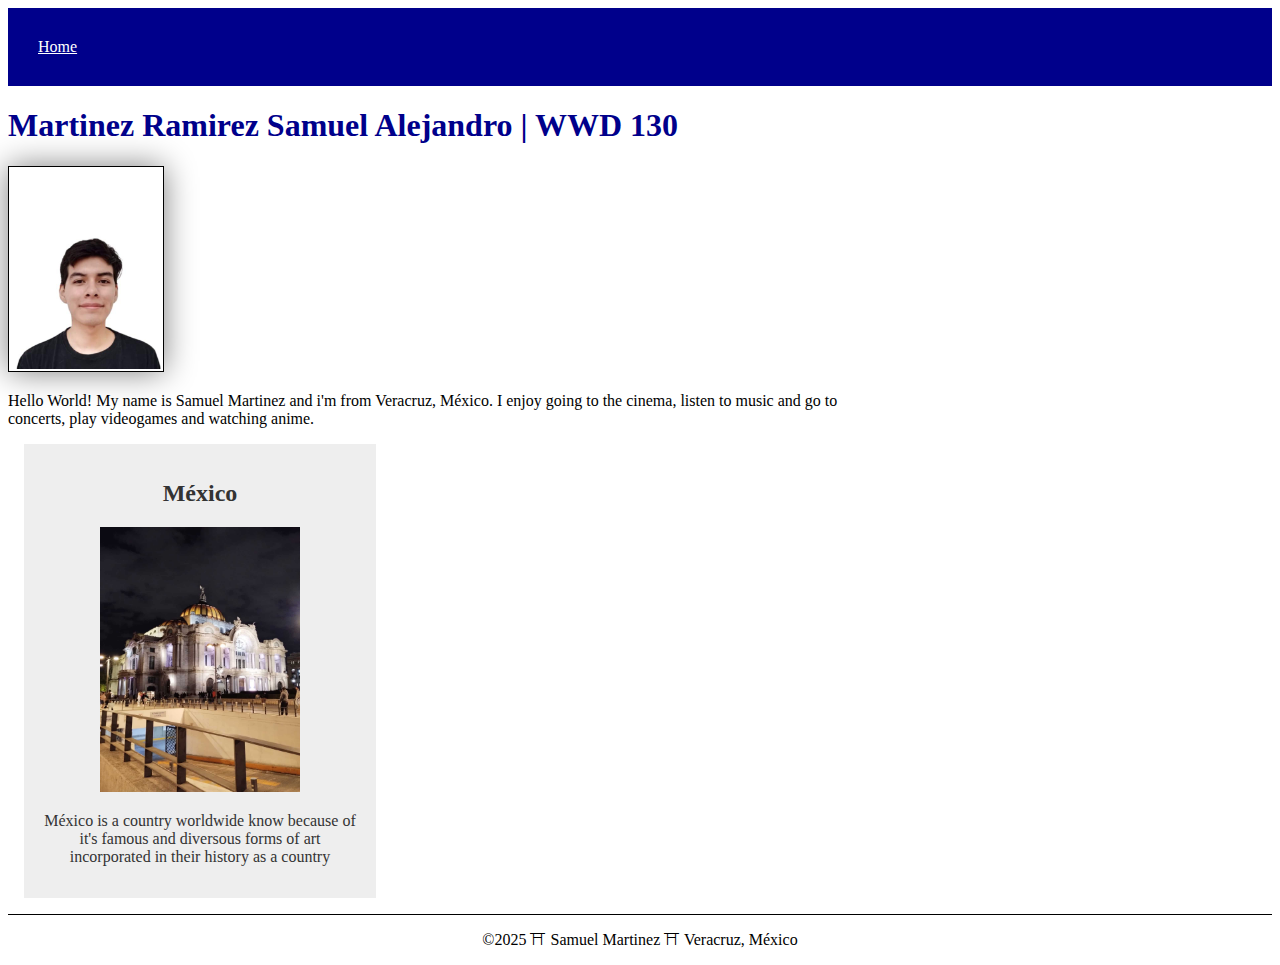
<file: index.html>
<!DOCTYPE html>
<html lang="en-US">

<head>
    <meta charset="utf-8">
    <meta name="viewport" content="width=device-width,inital-scale=1.0">
    <title>Samuel Martinez | WWD 130</title>
    <meta name="About Me"
        content="This page is about me, Samuel Martinez, nice to meet you!, the purpose of this page it's because i'm learning to do a web site in the wwd130 course.">
    <meta name="samuel-a-martinez" content="Samuel Alejandro Martinez Ramirez">
    <link rel="stylesheet" href="styles/styles.css">
</head>

<body>
    <header>
        <nav>
            <a href="#">Home</a>
        </nav>
    </header>
    <main>
        <h1>Martinez Ramirez Samuel Alejandro | WWD 130</h1>
        <img src="images/profile.jpg" alt="Hello, my name is Samuel Martinez" width="200">
        <p>Hello World! My name is Samuel Martinez and i'm from Veracruz, México.
            I enjoy going to the cinema, listen to music and go to concerts, play videogames
            and watching anime.
        </p>
    </main>
    <aside>
        <h2>México</h2>
        <img src="images/bellas-artes1.jpg" alt="bellas-artes">
        <p>México is a country worldwide know because of it's famous and diversous forms of art incorporated in their history as a country</p>
    </aside>
    <footer>
        <p>©2025 ⛩ Samuel Martinez ⛩ Veracruz, México</p>
    </footer>
</body>

</html>
</file>
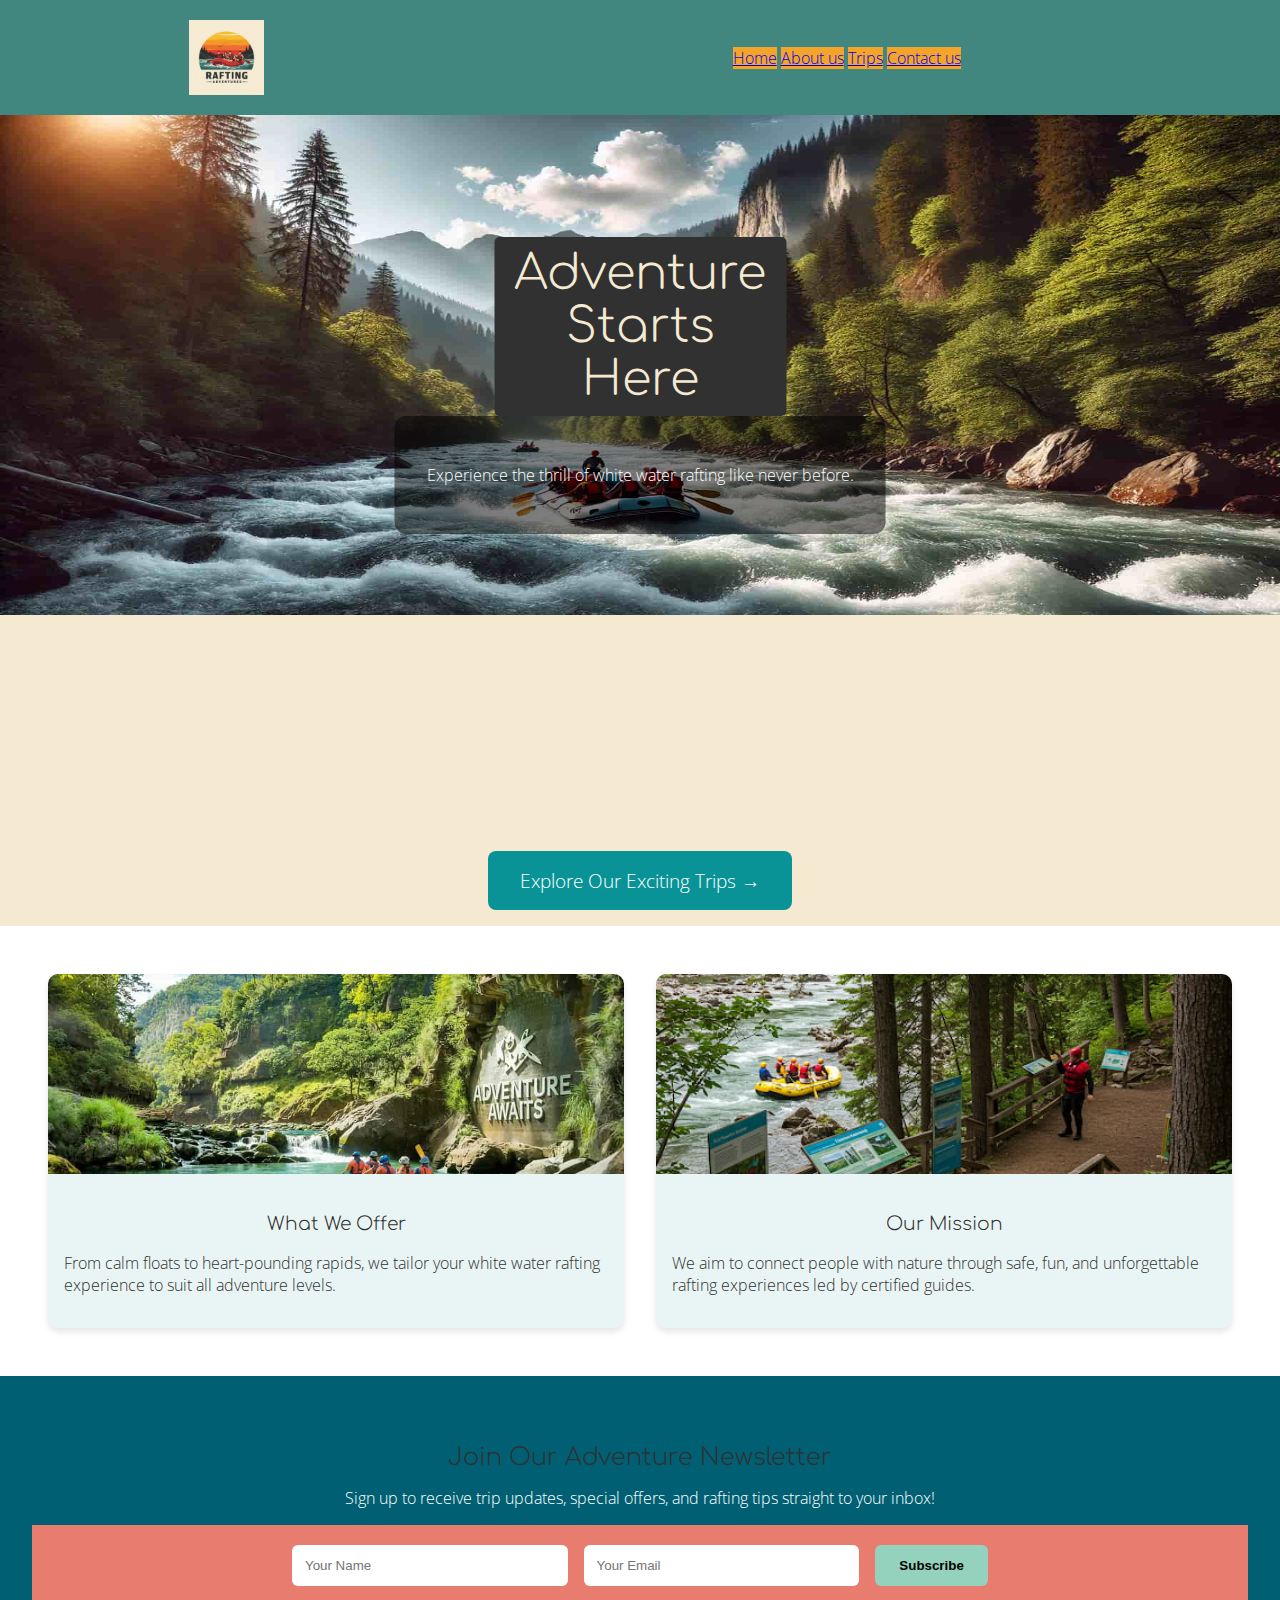
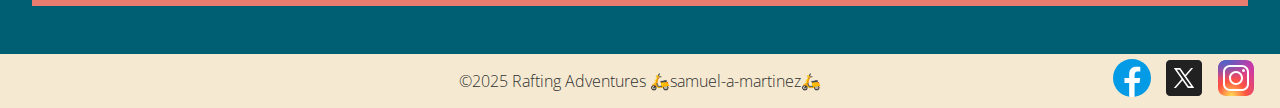
<file: wwr/index.html>
<!DOCTYPE html>
<html lang="en">
<head>
    <meta charset="UTF-8">
    <meta name="viewport" content="width=device-width, initial-scale=1.0">
    <title>Rafting Adventures</title>
    <meta name="description" content="This page will serve as a example of promoting a service in rafting, this will help me to know better the functions in HTML and CSS">
    <meta name="author" content="samuel-a-martinez">
    <link rel="preconnect" href="https://fonts.googleapis.com">
    <link rel="preconnect" href="https://fonts.gstatic.com" crossorigin>
    <link href="https://fonts.googleapis.com/css2?family=Comfortaa:wght@300&family=Open+Sans:ital,wght@0,300;1,300&display=swap" rel="stylesheet">
    <link rel="stylesheet" href="styles/rafting.css">
</head>
<body>
    <header class="logo">
       <img src="images/rafting-logo.jpg" alt="rafting-logo" width="75"> 
       <nav>
        <a href="index.html">Home</a>
        <a href="about.html">About us</a>
        <a href="trips.html">Trips</a>
        <a href="contact.html">Contact us</a>
       </nav>
    </header>
    <main>
  <section class="home">
    <img src="images/banner-rafting.jpg" alt="home">
    <div class="hero-text">
      <h1>Adventure Starts Here</h1>
      <p>Experience the thrill of white water rafting like never before.</p>
    </div>
  </section>
  <section class="cta-trips">
    <a href="trips.html">Explore Our Exciting Trips &rarr;</a>
  </section>

  <!-- Grid Layout for Offerings -->
  <section class="grid-section">
    <div class="grid-item">
      <img src="images/history.jpg" alt="Rafting Adventure">
      <div class="grid-item-content">
        <h3>What We Offer</h3>
        <p>From calm floats to heart-pounding rapids, we tailor your white water rafting experience to suit all adventure levels.</p>
      </div>
    </div>
    <div class="grid-item">
      <img src="images/learning-activities.jpg" alt="Team Adventure">
      <div class="grid-item-content">
        <h3>Our Mission</h3>
        <p>We aim to connect people with nature through safe, fun, and unforgettable rafting experiences led by certified guides.</p>
      </div>
    </div>
  </section>

  <!-- Newsletter Sign Up -->
  <section class="newsletter">
    <h2>Join Our Adventure Newsletter</h2>
    <p>Sign up to receive trip updates, special offers, and rafting tips straight to your inbox!</p>
    <form>
      <input type="text" name="name" placeholder="Your Name" required />
      <input type="email" name="email" placeholder="Your Email" required />
      <button type="submit">Subscribe</button>
    </form>
  </section>
    </main>
    <footer>
        <p>©2025 Rafting Adventures 🛵samuel-a-martinez🛵</p>
        <nav>
            <a href="https://facebook.com"><img src="images/icons8-facebook.svg" alt="logo"></a>
            <a href="https://x.com"><img src="images/icons8-x.svg" alt="logo"></a>
            <a href="https://instagram.com"><img src="images/icons8-instagram.svg" alt="logo"></a>
        </nav>
    </footer>
</body>
</html>
</file>
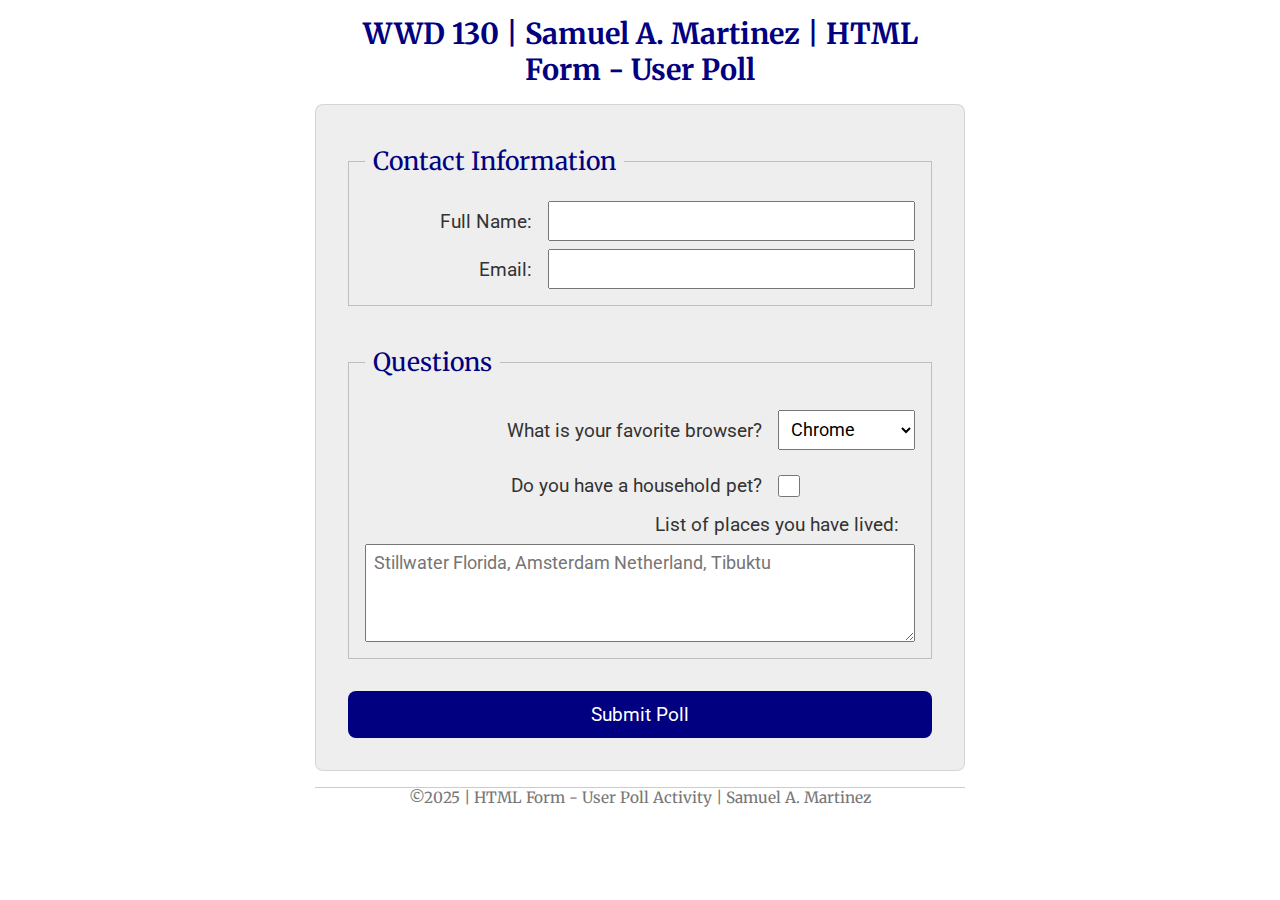
<file: week05/poll-form.html>
<!DOCTYPE html>
<html lang="en">
<head>
    <meta charset="UTF-8">
    <meta name="viewport" content="width=device-width, initial-scale=1.0">
    <title>WDD 130 | HTML Form - User Poll</title>
    <link rel="stylesheet" href="styles/poll-form.css">
    <link rel="preconnect" href="https://fonts.googleapis.com">
    <link rel="preconnect" href="https://fonts.gstatic.com" crossorigin>
    <link href="https://fonts.googleapis.com/css2?family=Merriweather:wght@400;700&family=Roboto:wght@400;700&display=swap" rel="stylesheet">
</head>
<body>
<header>
    <h1>WWD 130 | Samuel A. Martinez | HTML Form - User Poll</h1>
</header>
<main>
    <form action="">
        <fieldset>
            <legend>Contact Information</legend>
            <div class="form-item column2">
                <label for="fullname">Full Name:</label>
                <input type="text" id="fullname" name="fullname">
            </div>
            <div class="form-item column2">
                <label for="useremail">Email:</label>
                <input type="email" id="useremail" name="useremail">
            </div>
            </fieldset>
        <fieldset>
            <legend>Questions</legend>
            <div class="form-item column1">
                <label for="browser">What is your favorite browser?</label>
                    <select name="browser" id="browser">
                        <option value="chrome">Chrome</option>
                        <option value="firefox">Firefox</option>
                        <option value="safari">Safari</option>
                        <option value="edge">Edge</option>
                        <option value="other">Other</option>
                    </select>
            </div>
            <div class="form-item column1">
                <label for="pet">Do you have a household pet?</label>
                <input type="checkbox" id="pet" name="pet">
            </div>
            <label for="feedback">List of places you have lived:</label>
            <textarea name="feedback" id="feedback" rows="4" placeholder="Stillwater Florida, Amsterdam Netherland, Tibuktu"></textarea>
        </fieldset>
        <button type="submit">Submit Poll</button>
    </form>
</main>
<footer>
    <p>©2025 | HTML Form - User Poll Activity | Samuel A. Martinez</p>
</footer>
</body>
</html>
</file>
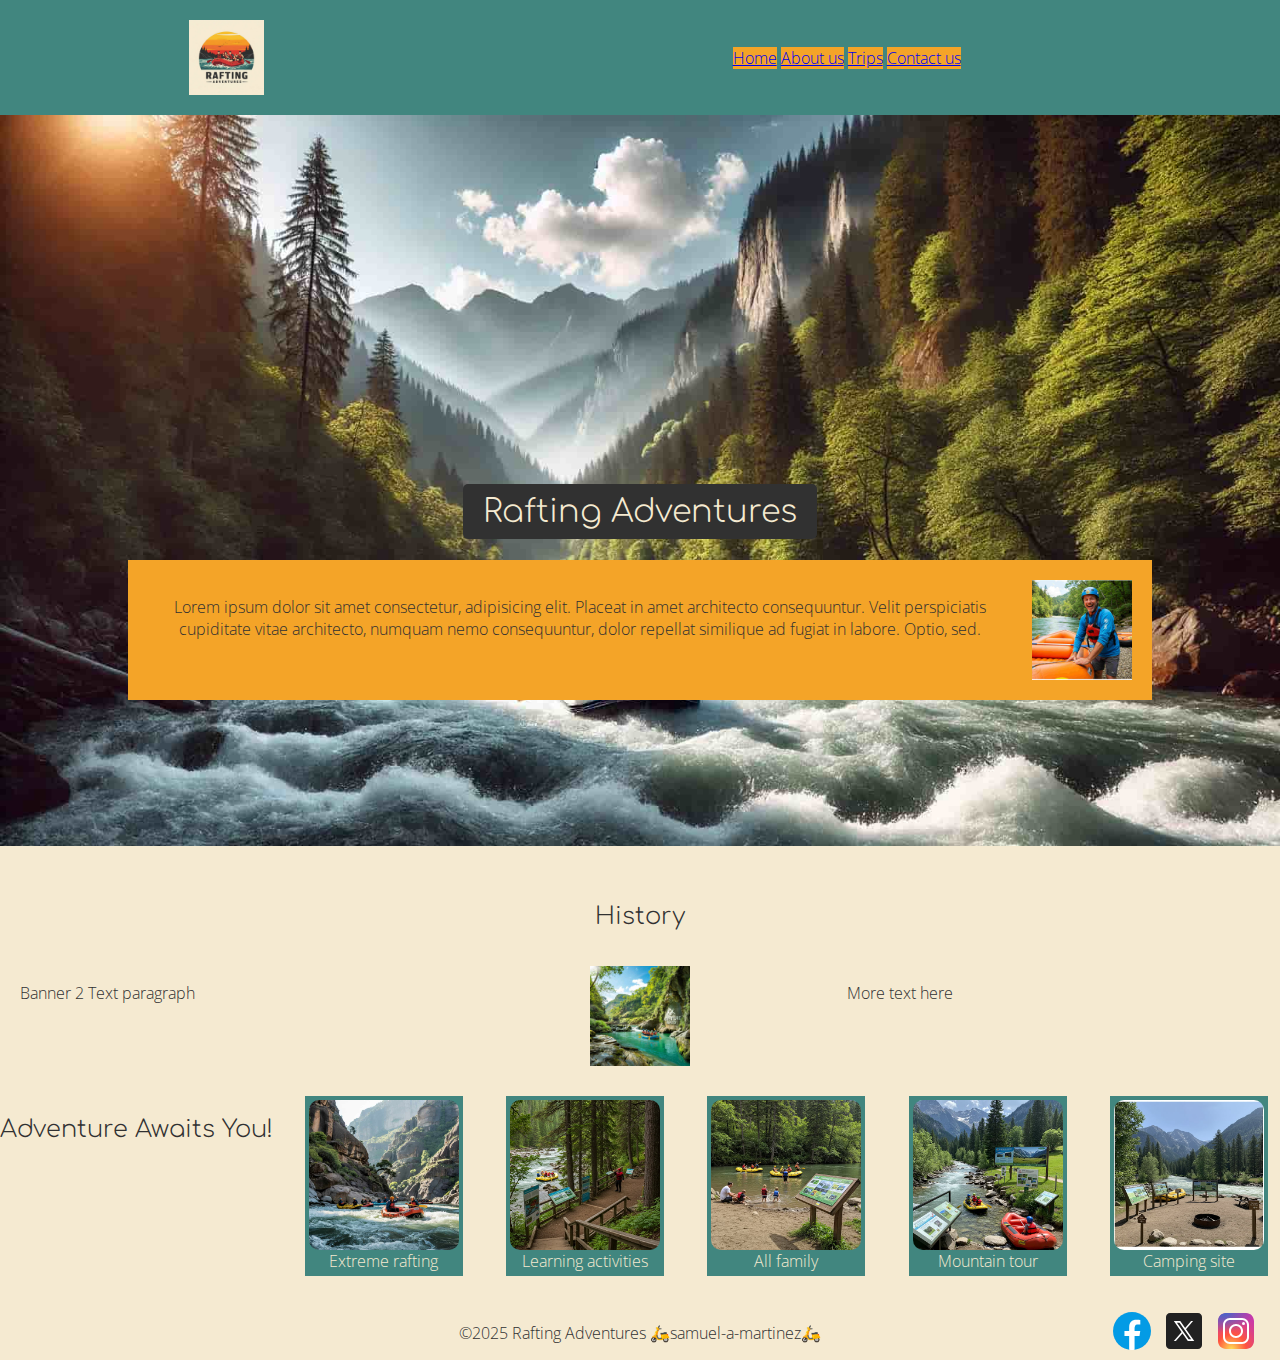
<file: wwr/about.html>
<!DOCTYPE html>
<html lang="en">
<head>
    <meta charset="UTF-8">
    <meta name="viewport" content="width=device-width, initial-scale=1.0">
    <title>Rafting Adventures</title>
    <meta name="About us page" content="This page will serve as a example of promoting a service in rafting, this will help me to know better the functions in HTML and CSS">
    <meta name="samuel-a-martinez" content="Samuel Alejandro Martinez Ramirez">
    <link rel="preconnect" href="https://fonts.googleapis.com">
    <link rel="preconnect" href="https://fonts.gstatic.com" crossorigin>
    <link href="https://fonts.googleapis.com/css2?family=Comfortaa:wght@300&family=Open+Sans:ital,wght@0,300;1,300&display=swap" rel="stylesheet">
    <link rel="stylesheet" href="styles/rafting.css">
</head>
<body>
    <header class="logo">
       <img src="images/rafting-logo.jpg" alt="rafting-logo" width="75"> 
       <nav>
        <a href="index.html">Home</a>
        <a href="about.html">About us</a>
        <a href="trips.html">Trips</a>
        <a href="contact.html">Contact us</a>
       </nav>
    </header>
    <main>
        <div class="hero">
            <img src="images/banner-rafting.jpg" alt="banner-1" width="100%">
            <article class="about">
                <h1>Rafting Adventures</h1>
                <img src="images/happy-rafting.jpg" alt="happy-employee" width="100">
                <p>Lorem ipsum dolor sit amet consectetur, adipisicing elit. Placeat in amet architecto consequuntur. Velit perspiciatis cupiditate vitae architecto, numquam nemo consequuntur, dolor repellat similique ad fugiat in labore. Optio, sed.</p>
            </article>
        </div>
        <section class="history">
            <h2>History</h2>
            <p>Banner 2 Text paragraph</p>
            <img src="images/history.jpg" alt="history-image" width="100">
            <p>More text here</p>
        </section>
        <section class="images">
            <h2>Adventure Awaits You!</h2>
            <figure>
                <img src="images/extreme-rafting.jpg" alt="example" width="200">
                <figcaption>Extreme rafting</figcaption>
            </figure>
            <figure>
                <img src="images/learning-activities.jpg" alt="example" width="200">
                <figcaption>Learning activities</figcaption>
            </figure>
            <figure>
                <img src="images/all-family.jpg" alt="example" width="200">
                <figcaption>All family</figcaption>
            </figure>
            <figure>
                <img src="images/mountain-tour.jpg" alt="example">
                <figcaption>Mountain tour</figcaption>
            </figure>
            <figure>
                <img src="images/camping.jpg" alt="example" width="200">
                <figcaption>Camping site</figcaption>
            </figure>
        </section>
    </main>
    <footer>
        <p>©2025 Rafting Adventures 🛵samuel-a-martinez🛵</p>
        <nav>
            <a href="https://facebook.com"><img src="images/icons8-facebook.svg" alt="logo"></a>
            <a href="https://x.com"><img src="images/icons8-x.svg" alt="logo"></a>
            <a href="https://instagram.com"><img src="images/icons8-instagram.svg" alt="logo"></a>
        </nav>
    </footer>
</body>
</html>
</file>
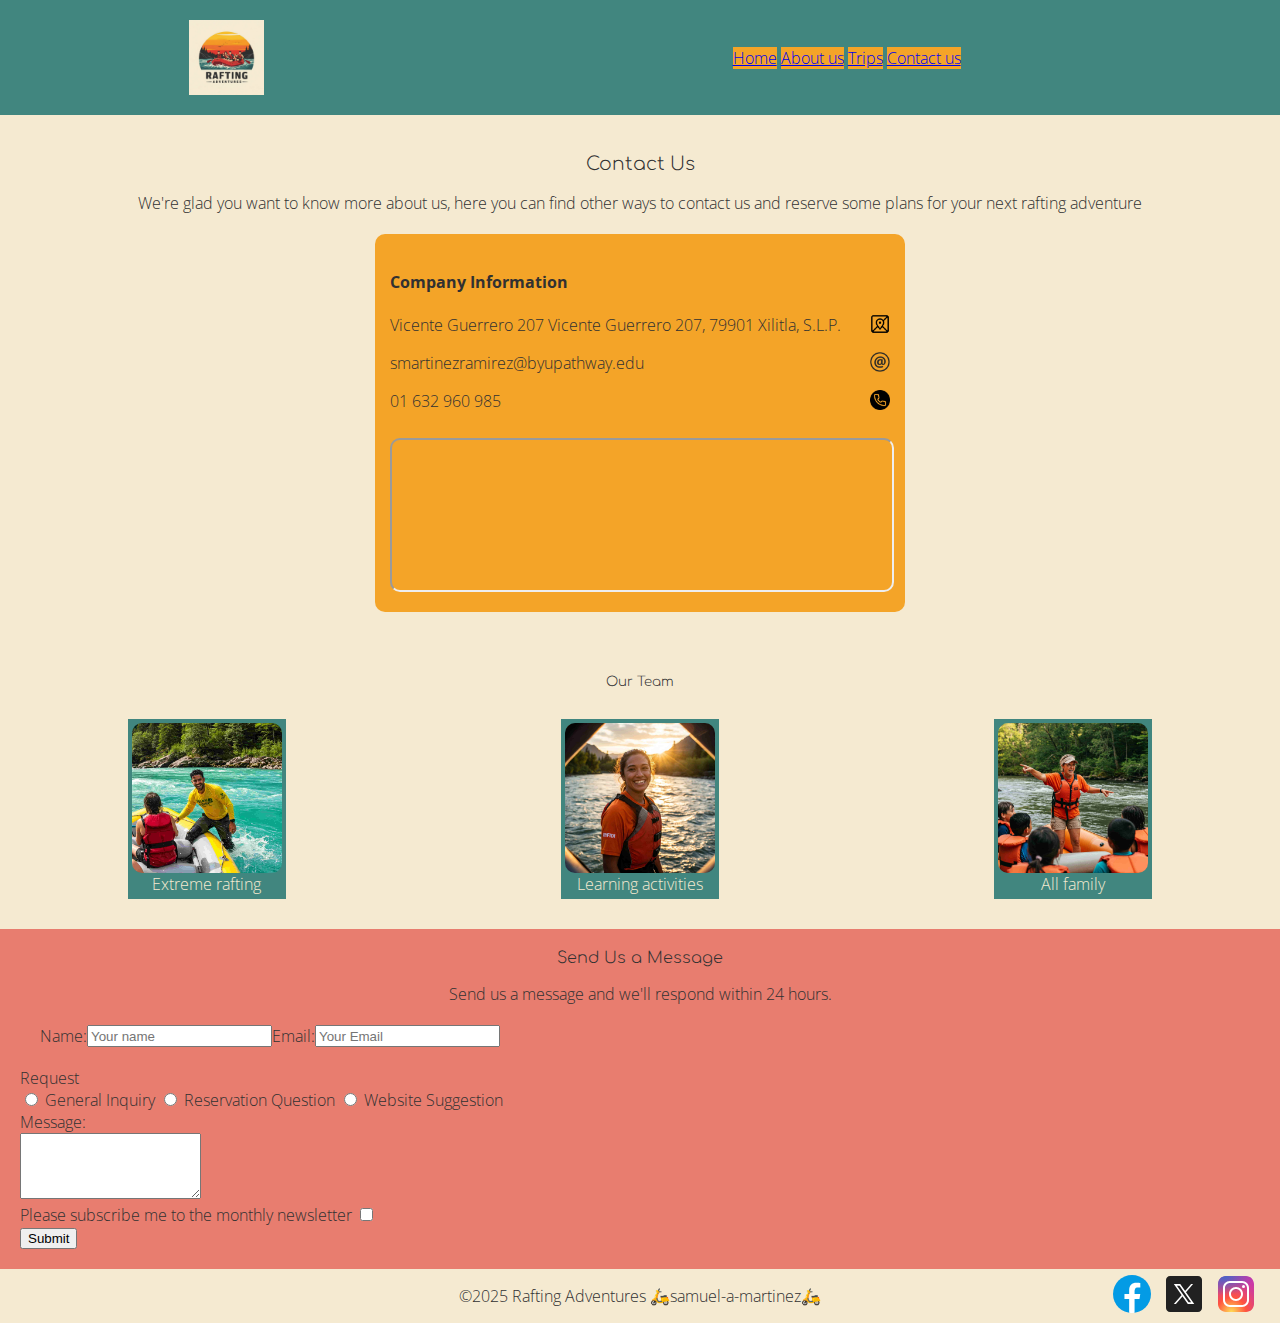
<file: wwr/contact.html>
<!DOCTYPE html>
<html lang="en">
<head>
    <meta charset="UTF-8">
    <meta name="viewport" content="width=device-width, initial-scale=1.0">
    <title>Contact Rafting Adventures</title>
    <meta name="description" content="This page will serve as a way to contact the Rafting Adventures services">
    <meta name="author" content="samuel-a-martinez">
    <link rel="preconnect" href="https://fonts.googleapis.com">
    <link rel="preconnect" href="https://fonts.gstatic.com" crossorigin>
    <link href="https://fonts.googleapis.com/css2?family=Comfortaa:wght@300&family=Open+Sans:ital,wght@0,300;1,300&display=swap" rel="stylesheet">
    <link rel="stylesheet" href="styles/rafting.css">
</head>
<body>
    <header class="logo">
       <img src="images/rafting-logo.jpg" alt="rafting-logo" width="75"> 
       <nav>
        <a href="index.html">Home</a>
        <a href="about.html">About us</a>
        <a href="trips.html">Trips</a>
        <a href="contact.html">Contact us</a>
       </nav>
    </header>
    <main>
        <div class="container">
            <h3>Contact Us</h3>
            <p>We're glad you want to know more about us, here you can find other ways to contact us and reserve some plans for your next rafting adventure</p>
            <article class="contact">
                <h4>Company Information</h4>
                <img src="images/address.png" alt="address-logo">
                <p>Vicente Guerrero 207
                    Vicente Guerrero 207, 79901 Xilitla, S.L.P.</p>
                <img src="images/at-sign.png" alt="at-sign-logo">
                <p>smartinezramirez@byupathway.edu</p>
                <img src="images/phone.png" alt="phone-logo">
                <p>01 632 960 985</p>
                <iframe src="https://www.google.com/maps/embed?pb=!1m14!1m12!1m3!1d3715.215809560781!2d-98.98489172552263!3d21.381405580357658!2m3!1f0!2f0!3f0!3m2!1i1024!2i768!4f13.1!5e0!3m2!1ses!2smx!4v1744778451671!5m2!1ses!2smx" allowfullscreen="" loading="lazy" referrerpolicy="no-referrer-when-downgrade"></iframe>
            </article>
        </div>
        <h5>Our Team</h5>
        <section class="images">
            <figure>
                <img src="images/happy-rafting-1.jpg" alt="happy-rafting-1" width="200">
                <figcaption>Extreme rafting</figcaption>
            </figure>
            <figure>
                <img src="images/happy-rafting-woman.jpg" alt="happy-rafting-woman" width="200">
                <figcaption>Learning activities</figcaption>
            </figure>
            <figure>
                <img src="images/happy-rafting-woman-1.jpg" alt="happy-rafting-woman-1" width="200">
                <figcaption>All family</figcaption>
            </figure>
        </section>
        <form action="submition-page">
            <legend>Send Us a Message</legend>
            <p>Send us a message and we'll respond within 24 hours.</p>
            <div class="form-column1">
                <label for="name">Name:</label><br>
                <input type="text" id="name" placeholder="Your name">
                <label for="email">Email:</label><br>
                <input type="email" id="email" placeholder="Your Email">
            </div>
            <label for="request">Request</label><br>
            <input type="radio" id="html" name="fav_language" value="HTML">
            <label for="html">General Inquiry</label>
            <input type="radio" id="css" name="fav_language" value="CSS">
            <label for="css">Reservation Question</label>
            <input type="radio" id="javascript" name="fav_language" value="JavaScript">
            <label for="javascript">Website Suggestion</label>
            <section>
                <label for="message">Message:</label><br>
                <textarea name="message" id="message" rows="4"></textarea>
            </section>
            <label for="subscribe">Please subscribe me to the monthly newsletter</label>
            <input type="checkbox" id="subscribe" name="subscribe"><br>
            <button type="submit">Submit</button>
        </form>
    </main>
    <footer>
        <p>©2025 Rafting Adventures 🛵samuel-a-martinez🛵</p>
        <nav>
            <a href="https://app.moqups.com/V47ViXKZELLMzieDPBYkgA77QCLK9vGb/view/page/ad12de680"></a>
            <a href="https://facebook.com"><img src="images/icons8-facebook.svg" alt="logo"></a>
            <a href="https://x.com"><img src="images/icons8-x.svg" alt="logo"></a>
            <a href="https://instagram.com"><img src="images/icons8-instagram.svg" alt="logo"></a>
        </nav>
    </footer>
</body>
</html>
</file>
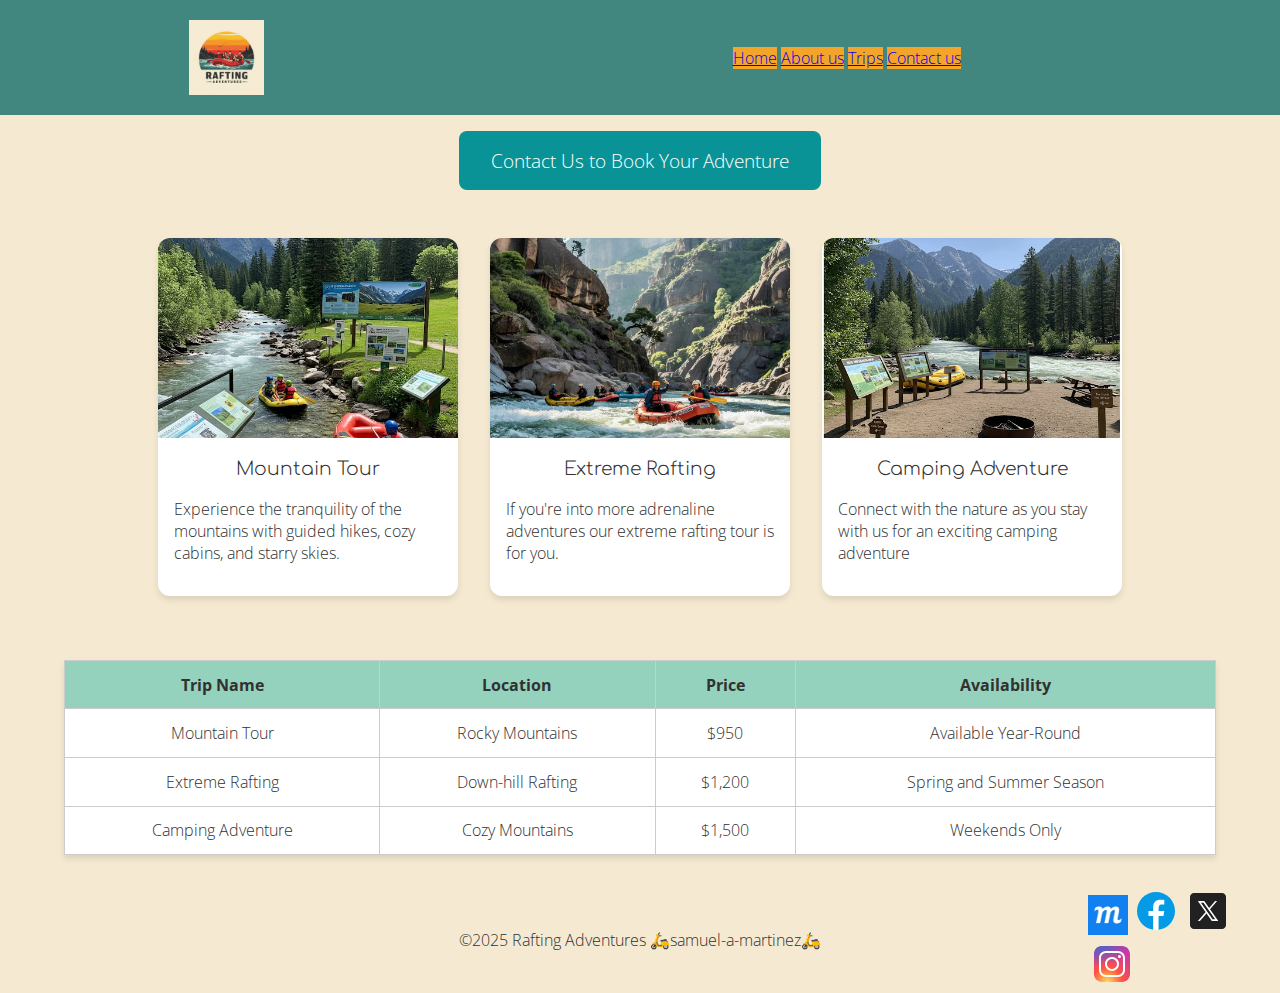
<file: wwr/trips.html>
<!DOCTYPE html>
<html lang="en">
<head>
    <meta charset="UTF-8">
    <meta name="viewport" content="width=device-width, initial-scale=1.0">
    <title>Trips Rafting Adventures</title>
    <meta name="description" content="This page will serve as a way to see the Rafting Adventures services in trips">
    <meta name="author" content="samuel-a-martinez">
    <link rel="preconnect" href="https://fonts.googleapis.com">
    <link rel="preconnect" href="https://fonts.gstatic.com" crossorigin>
    <link href="https://fonts.googleapis.com/css2?family=Comfortaa:wght@300&family=Open+Sans:ital,wght@0,300;1,300&display=swap" rel="stylesheet">
    <link rel="stylesheet" href="styles/rafting.css">
</head>
<body>
    <main>
        <header class="logo">
            <img src="images/rafting-logo.jpg" alt="rafting-logo" width="75"> 
            <nav>
             <a href="index.html">Home</a>
             <a href="about.html">About us</a>
             <a href="trips.html">Trips</a>
             <a href="contact.html">Contact us</a>
            </nav>
         </header>
    </main>
    <section class="cta">
        <a href="contact.html">Contact Us to Book Your Adventure</a>
    </section>
    <section class="trips-container">
        <div class="trip">
          <img src="images/mountain-tour.jpg" alt="mountain-tour">
            <div class="trip-content">
                <h3>Mountain Tour</h3>
                <p>Experience the tranquility of the mountains with guided hikes, cozy cabins, and starry skies.</p>
            </div>
        </div>
        <div class="trip">
          <img src="images/extreme-rafting.jpg" alt="extreme-rafting">
          <div class="trip-content">
            <h3>Extreme Rafting</h3>
            <p>If you're into more adrenaline adventures our extreme rafting tour is for you.</p>
          </div>
        </div>
        <div class="trip">
          <img src="images/camping.jpg" alt="camping">
          <div class="trip-content">
            <h3>Camping Adventure</h3>
            <p>Connect with the nature as you stay with us for an exciting camping adventure</p>
          </div>
        </div>
    </section>
    <section>
        <table class="trip-table">
          <thead>
            <tr>
              <th>Trip Name</th>
              <th>Location</th>
              <th>Price</th>
              <th>Availability</th>
            </tr>
          </thead>
          <tbody>
            <tr>
              <td>Mountain Tour</td>
              <td>Rocky Mountains</td>
              <td>$950</td>
              <td>Available Year-Round</td>
            </tr>
            <tr>
              <td>Extreme Rafting</td>
              <td>Down-hill Rafting</td>
              <td>$1,200</td>
              <td>Spring and Summer Season</td>
            </tr>
            <tr>
              <td>Camping Adventure</td>
              <td>Cozy Mountains</td>
              <td>$1,500</td>
              <td>Weekends Only</td>
            </tr>
          </tbody>
        </table>
    </section>
    <footer>
        <p>©2025 Rafting Adventures 🛵samuel-a-martinez🛵</p>
        <nav>
            <a href="https://app.moqups.com/f5JNWiPSn2aMkspLO8hOZ0P9gv0oCldl/view/page/a905a6949"><img src="images/moqups.jpeg" alt="logo" width="40"></a>
            <a href="https://facebook.com"><img src="images/icons8-facebook.svg" alt="logo"></a>
            <a href="https://x.com"><img src="images/icons8-x.svg" alt="logo"></a>
            <a href="https://instagram.com"><img src="images/icons8-instagram.svg" alt="logo"></a>
        </nav>
    </footer>
</body>
</html>
</file>
<file: styles/styles.css>
:root {
    --color: darkblue;
    --text-align: center;
}
nav {
    background-color: var(--color);
    padding: 10px;
}
nav a {
    color: white;
    display: block;
    padding: 20px;
}
h1 {
    color: var(--color);
}
main img {
    width: 150px;
    height: auto;
    border: 1px solid black;
    padding: 2px;
    box-shadow: 0 0 30px gray;
}
p {
    padding: 0px;
}
main {
    max-width: 840px;
}
aside {
    width: 20rem;
    margin: 1rem;
    border: 1px solid rgb(0, 0, 0 / 0.2);
    padding: 1rem;
    background-color: #eee;
    color: #333;
    text-align: var(--text-align);
}
aside img {
    width: 200px;
    height: auto;
}
footer {
    margin-top: 15px;
    border-top: 1px solid #000;
    text-align: var(--text-align);
}
</file>
<file: wwr/styles/rafting.css>
:root {
    --primary-color: #f5ead1;
    --secondary-color: #41867f;
    --accent-color-1: #313131;
    --accent-color-2: #df3831;
    --accent-color-3: #f4a428;
}
body {
    background-color: var(--primary-color);
    font-family: "Open Sans", sans-serif;
    font-weight: 100;
    font-style: normal;
    font-variation-settings:
      "wdth" 100;;
    color: var(--accent-color-1);
    margin: 0;
    padding: 0;
    
}
h1, h2, h3, h5 {
    font-family: "Comfortaa", sans-serif;
    font-weight: 100;
    font-style: normal;
    text-decoration: none;
    text-align: center;
}
header {
    display: flex;
    display: grid;
    grid-template-columns: 1fr 2fr;
    place-items: center;
    background-color: var(--secondary-color);
    padding: 20px;
    text-align: center;
}
.logo a {
    box-sizing: border-box;
    background-color: var(--accent-color-3);
}
footer {
    text-decoration: none;
    display: flex;
    display: grid;
    place-items: center;
    grid-template-columns: 15% 70% 15%;
}
footer p {
    grid-column-start: 2;
}
footer nav {
    grid-column-start: 3;
}
.hero {
    position: relative;
    text-align: center;
}
.about {
    position: absolute;
    background-color: var(--accent-color-3);
    padding: 20px;
    bottom: 20%;
    left: 10%;
    right: 10%;
}
.hero img {
    display: block;
    height: auto;
}
article img {
    float: right;
    width: 100px;
    height: auto;
    margin-left: 20px;
}
h1 {
    position: absolute;
    bottom: 100%;
    left: 50%;
    transform: translateX(-50%);
    background-color: #313131;
    padding: 10px 20px;
    border-radius: 5px;
    color: var(--primary-color);
}
.history {
    display: flex;
    display: grid;
    place-items: center;
    grid-template-columns: 1fr 1fr 1fr;
    grid-template-rows: 1fr 1fr;
    margin: 20px;
}
.history img {
    display: block;
    height: auto;
}

h2 {
    grid-column: 1/4;
    color: var(--accent-color-1);
}
.images {
    display: flex;
    display: grid;
    grid-template-columns: 1fr 1fr 1fr 1fr 1fr;
    grid-template-rows: 2fr;
}
.images h2 {
    grid-column: 1/6;
}
figure {
    border: thin var(--secondary-color) solid;
    display: flex;
    flex-flow: column;
    padding: 5px;
    max-width: 200px;
    margin: auto;
    background-color: var(--secondary-color);
    color: var(--primary-color);
    padding: 3px;
    text-align: center;
    order: 1;
    text-align: center; 
    justify-self: center;
}
.history p {
    justify-self: flex-start;
    align-self: flex-start;
}
.container {
    padding: 20px;
    text-align: center;
}
.contact {
    background-color: var(--accent-color-3);
    padding: 15px;
    margin: 20px auto;
    width: 90%;
    max-width: 500px;
    border-radius: 10px;
    text-align: left;
}
.container img {
    width: 20px;
}
.contact iframe {
    width: 100%; 
    border-radius: 10px; 
    margin-top: 10px;
}
.images {
    display: flex;
    justify-content: center;
    gap: 20px;
    margin: 30px 0;
}
.images img {
    width: 150px;
    height: 150px;
    border-radius: 10px;
    object-fit: cover;
}
.images p {
    margin-top: 5px;
    font-weight: bold;
}
form {
    background-color: #e87d6f; 
    padding: 20px;
    align-content: center;
}
legend {
    font-family: "Comfortaa", sans-serif;
    font-weight: 100;
    font-style: normal;
    text-decoration: none;
    text-align: center;
}
form p {
    text-align: center;
}
.form-column1 {
    display: grid;
    grid-template-columns: 1fr;
    grid-template-rows: 1fr;
    margin: 20px;
    display: flex;
}
label {
    text-align: right; 
}
.form input, .form select, .form textarea {
    width: 100%;
    padding: 10px;
    margin: 10px 0;
    border-radius: 5px;
    border: none;
}
.form input[type="checkbox"] {
    width: auto;
}
.form button {
    background-color: #333;
    color: white;
    padding: 10px 20px;
    border: none;
    border-radius: 5px;
    cursor: pointer;
}
.cta {
    text-align: center;
    margin: 2rem 0;
}
.cta a {
    background-color: #0a9396;
    color: white;
    padding: 1rem 2rem;
    text-decoration: none;
    border-radius: 8px;
    font-size: 1.2rem;
}
.trips-container {
    display: flex;
    flex-wrap: wrap;
    gap: 2rem;
    justify-content: center;
    padding: 2rem; 
}
.trip {
    background-color: white;
    border-radius: 12px;
    box-shadow: 0 4px 6px rgba(0,0,0,0.1);
    width: 300px;
    overflow: hidden;
}
.trip img {
    width: 100%;
    height: 200px;
    object-fit: cover;
}
.trip-content {
    padding: 1rem;
}
.trip-content h3 {
    margin-top: 0;
}
.trip-table {
    width: 90%;
    margin: 2rem auto;
    border-collapse: collapse;
    background-color: white;
    box-shadow: 0 4px 6px rgba(0,0,0,0.1);
}
.trip-table th,
.trip-table td {
    border: 1px solid #ccc;
    padding: 0.8rem;
    text-align: center;
}
.trip-table th {
    background-color: #94d2bd;
}
.home {
    position: relative;
    width: 100%;
    height: 80vh;
}
.home img {
    max-height: 500px;
    width: 100%;
}
.hero-text {
    position: absolute;
    top: 50%;
    left: 50%;
    transform: translate(-50%, -50%);
    color: white;
    text-align: center;
    background-color: rgba(0, 0, 0, 0.5);
    padding: 2rem;
    border-radius: 12px;
}
.hero-text h1 {
    font-size: 3rem;
    margin: 0;
}
.cta-trips {
    text-align: center;
    margin: 2rem 0;
}
.cta-trips a {
    background-color: #0a9396;
    color: white;
    padding: 1rem 2rem;
    text-decoration: none;
    font-size: 1.2rem;
    border-radius: 8px;
}
.grid-section {
    display: grid;
    grid-template-columns: repeat(auto-fit, minmax(300px, 1fr));
    gap: 2rem;
    padding: 3rem;
    background-color: #ffffff;
}
.grid-item {
    background-color: #e9f5f4;
    border-radius: 10px;
    overflow: hidden;
    box-shadow: 0 4px 6px rgba(0,0,0,0.1);
}
.grid-item img {
    width: 100%;
    height: 200px;
    object-fit: cover;
}
.grid-item-content {
    padding: 1rem;
}
.newsletter {
    background-color: #005f73;
    color: white;
    padding: 3rem 2rem;
    text-align: center;
}
.newsletter h2 {
    margin-bottom: 1rem;
}
.newsletter form {
    display: flex;
    flex-wrap: wrap;
    justify-content: center;
    gap: 1rem;
}
.newsletter input[type="text"],
.newsletter input[type="email"] {
    padding: 0.8rem;
    border: none;
    border-radius: 6px;
    width: 250px;
}
.newsletter button {
    padding: 0.8rem 1.5rem;
    border: none;
    background-color: #94d2bd;
    color: #000;
    border-radius: 6px;
    font-weight: bold;
    cursor: pointer;
}
</file>
<file: week05/styles/poll-form.css>
* {
    margin: 0;
    padding: 0;
    box-sizing: border-box;
}
body {
    font-family: Merriweather, Georgia, serif;
    font-size: 1.2em;
    color: #333;
    background: #fff;
}
header {
    margin: 0 auto;
    width: 650px;
}
h1 {
    margin: 1rem;
    font-size: 1.5em;
    color: navy;
    text-align: center;
}
form {
    width: 650px;
    margin: 0 auto;
    padding: 1rem;
    border: 1px solid rgb(0 0 0 / 0.1);
    border-radius: 0.5rem;
    background-color: #eee;
    display: grid;
}
fieldset {
    display: grid;
    grid-gap: .5rem;
    margin: 1rem;
    border: 1px solid rgb(0 0 0 / 0.2);
    padding: 1rem;
}
legend {
    padding: 0.5rem;
    color: navy;
    font-size: 1.3em;
}
label, input, button, select, textarea {
    font-family: Roboto, Arial, sans-serif;
}
label {
    text-align: right;
    padding-right: 1rem;
}
input, select, textarea {
    padding: 0.5rem;
    font-size: 1.1rem;
}
input[type="checkbox"] {
    width: 22px;
    height: 22px;
    vertical-align: bottom;
}
button {
    margin: 1rem;
    background-color: navy;
    color: #fff;
    border: none;
    border-radius: .5rem;
    padding: .75rem;
    font-size: 1.2rem;
}
  
button:hover {
    background-color: darkgreen;
}
footer {
    margin: 1rem auto 0;
    width: 650px;
    text-align: center;
    font-size: 0.8em;
    color: #777;
    border-top: 1px solid #ccc;
}
.form-item {
    display: grid;
    align-items: center;
}
.column1 {
    grid-template-columns: 3fr 1fr;
    margin: 0.5rem 0;
}
.column2 {
    grid-template-columns: 1fr 2fr;
}
</file>
